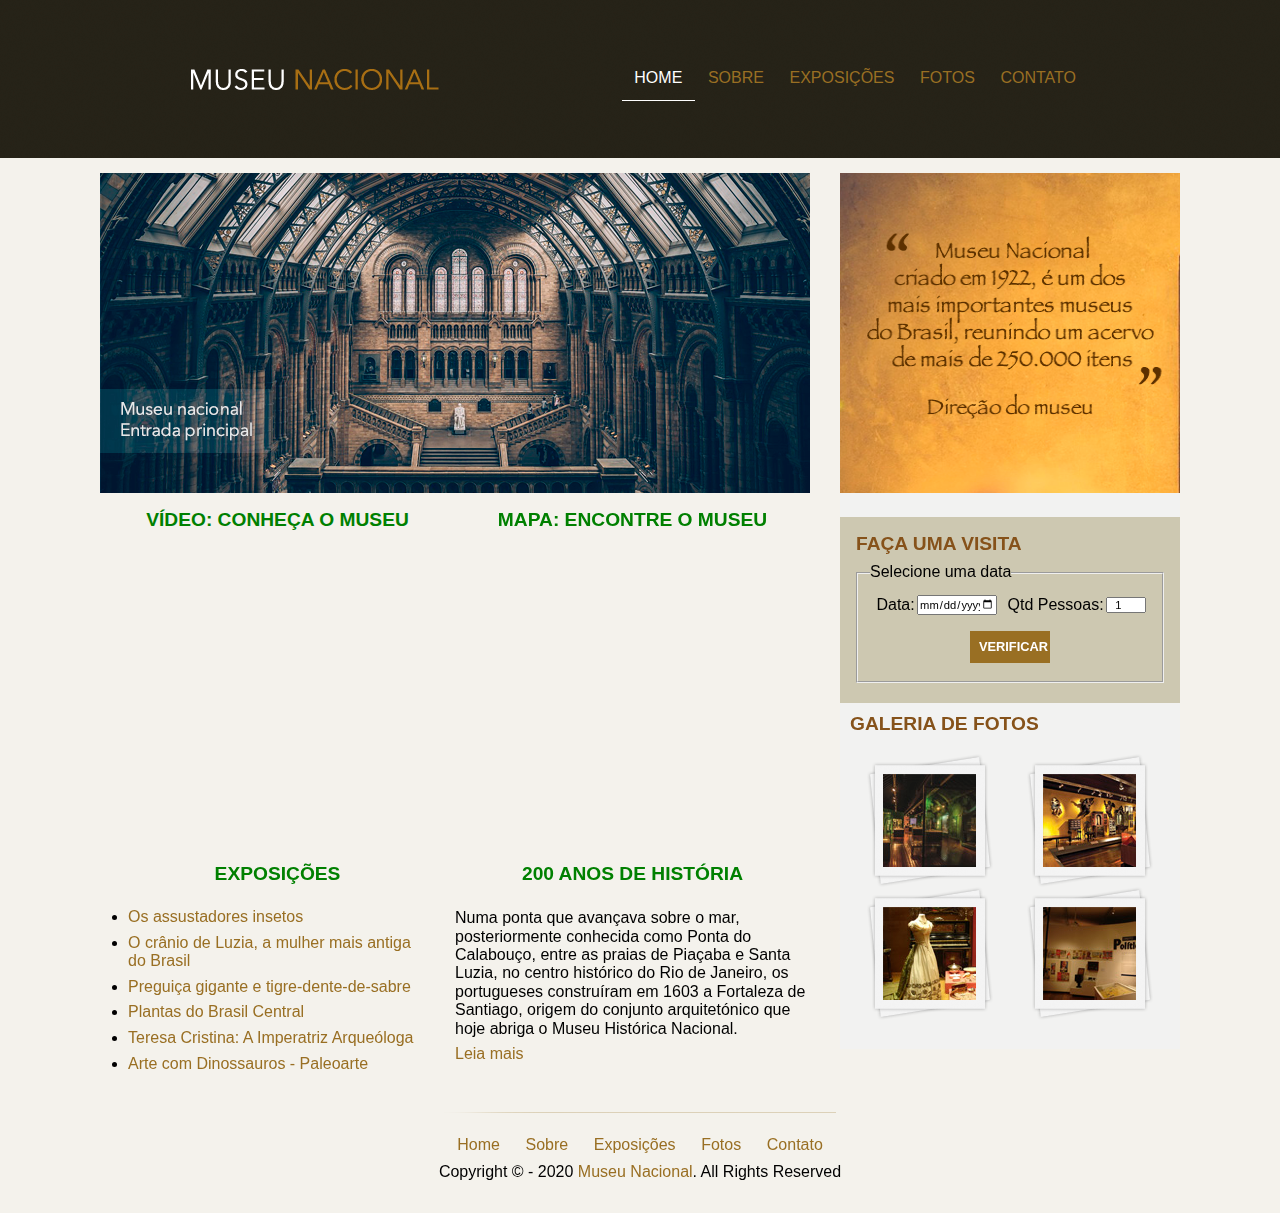
<file: index.html>
<!DOCTYPE html>

<html lang="pt-br">

    <head>
        <meta charset="UTF-8">
        <title>Museu Nacional</title>
        <link rel="stylesheet" type="text/css" href="css/main.css">
        <link rel="stylesheet" type="text/css" href="css/normalize.css">
		<!--[if lt IE 9]>
			<script src="js/shiv.js"></script>
		<![endif]-->
    </head>

    <body>

        <div id="container"> <!-- INICIO-CONTAINER -->

            <header> <!-- INICIO-HEADER -->
                <article>
                    <h1><a href=""><img src="img/logo.png" alt="Logo"></a></h1>
                </article>

                <nav>
                    <ul>
                        <li class="home"><a href="index.html">Home</a></li>
                        <li><a href="sobre.html">Sobre</a></li>
                        <li><a href="exposicoes.html">Exposições</a></li>
                        <li><a href="fotos.html">Fotos</a></li>
                        <li><a href="contato.html">Contato</a></li>
                    </ul>
                </nav>     
            </header> <!-- FIM-HEADER -->

            <div id="main"> <!-- INICIO-CONTEUDO-PRINCIPAL -->

                <section class="area-conteudo-1"> <!-- INICIO-AREA-CONTEUDO-1 -->
                    <article>
                        <img src="img/museu.png" alt="Museu" height="320">
                    </article>

                    <article class="conteudo-1-2">
                        <article>
                            <h2>Vídeo: conheça o museu</h2>
                            <iframe src="https://www.google.com/maps/embed?pb=!1m18!1m12!1m3!1d7526849.531713621!2d-45.892345291925025!3d-22.90527346175716!2m3!1f0!2f0!3f0!3m2!1i1024!2i768!4f13.1!3m3!1m2!1s0x0%3A0x4d11e9a933d38ce3!2sMuseu%20Nacional%20-%20UFRJ!5e0!3m2!1spt-BR!2sbr!4v1604514521495!5m2!1spt-BR!2sbr" frameborder="0" style="border:0;" allowfullscreen="" aria-hidden="false" tabindex="0"></iframe>
                            <h2>Exposições</h2>
                            <ul>
                                <li><a href="">Os assustadores insetos</a></li>
                                <li><a href="">O crânio de Luzia, a mulher mais antiga do Brasil</a></li>
                                <li><a href="">Preguiça gigante e tigre-dente-de-sabre</a></li>
                                <li><a href="">Plantas do Brasil Central</a></li>
                                <li><a href="">Teresa Cristina: A Imperatriz Arqueóloga</a></li>
                                <li><a href="">Arte com Dinossauros - Paleoarte</a></li>
                            </ul>
                        </article>

                        <article>
                            <h2>Mapa: encontre o museu</h2>
                            <iframe src="https://www.youtube.com/embed/RGUYb-hivrc" frameborder="0" allow="accelerometer; autoplay; clipboard-write; encrypted-media; gyroscope; picture-in-picture" allowfullscreen></iframe>
                            <h2>200 anos de história</h2>
                            <p style="margin-top: 0.5rem;">
                                Numa ponta que avançava sobre o mar, posteriormente conhecida como  Ponta do Calabouço, entre as praias de Piaçaba e Santa Luzia, no centro histórico do Rio de Janeiro, os portugueses construíram em 1603 a Fortaleza de Santiago, origem do conjunto arquitetónico que hoje abriga o Museu Histórica Nacional.
                                <a href="">Leia mais</a>
                            </p>
                        </article>
                    </article>
                </section> <!-- FIM-AREA-CONTEUDO-1 -->

                <aside class="area-conteudo-2"> <!-- INICIO-AREA-CONTEUDO-2 -->

                    <article>
                        <img src="img/depoimento.png" alt="Depoimento" height="320">
                    </article>

                    <article class="conteudo-2-2">
                        <h2>Faça uma visita</h2>
                        <form action="" name="formulario">
                            <fieldset>
                                <legend>Selecione uma data</legend>
                                <article>
                                    <label for="data">Data:</label>
                                    <input type="date" name="name" id="name" required>
                                </article>

                                <article>
                                    <label for="pessoas">Qtd Pessoas:</label>
                                    <input class="pessoas" type="number" name="pessoas" id="pessoas" value="1" min="1" required>
                                </article>

                                <article class="submit">
                                    <input class="" type="submit" name="verificar" value="Verificar" required size="1">
                                </article>
                            </fieldset>
                        </form>
                    </article>

                    <article class="conteudo-2-3">
                        <h2>Galeria de fotos</h2>
                        <article>
                            <article>
                                <img src="img/imagem1.jpg" alt="">
                            </article>

                            <article>
                                <img src="img/imagem2.jpg" alt="">
                            </article>

                            <article>
                                <img src="img/imagem3.jpg" alt="">
                            </article>

                            <article>
                                <img src="img/imagem4.jpg" alt="">
                            </article>
                        </article>
                    </article>

                </aside> <!-- FIM-AREA-CONTEUDO-2 -->

            </div> <!-- FIM-CONTEUDO-PRINCIPAL -->

            <footer class="rodape">
                <nav>
                    <ul>
                        <li><a href="index.html">Home</a></li>
                        <li><a href="sobre.html">Sobre</a></li>
                        <li><a href="exposicoes.html">Exposições</a></li>
                        <li><a href="fotos.html">Fotos</a></li>
                        <li><a href="contato.html">Contato</a></li>
                    </ul>
                </nav>
                <span>Copyright &copy - 2020 <span>Museu Nacional</span>. All Rights Reserved </span>
            </footer>

        </div> <!-- FIM-CONTAINER -->
        
    </body>

</html>
</file>
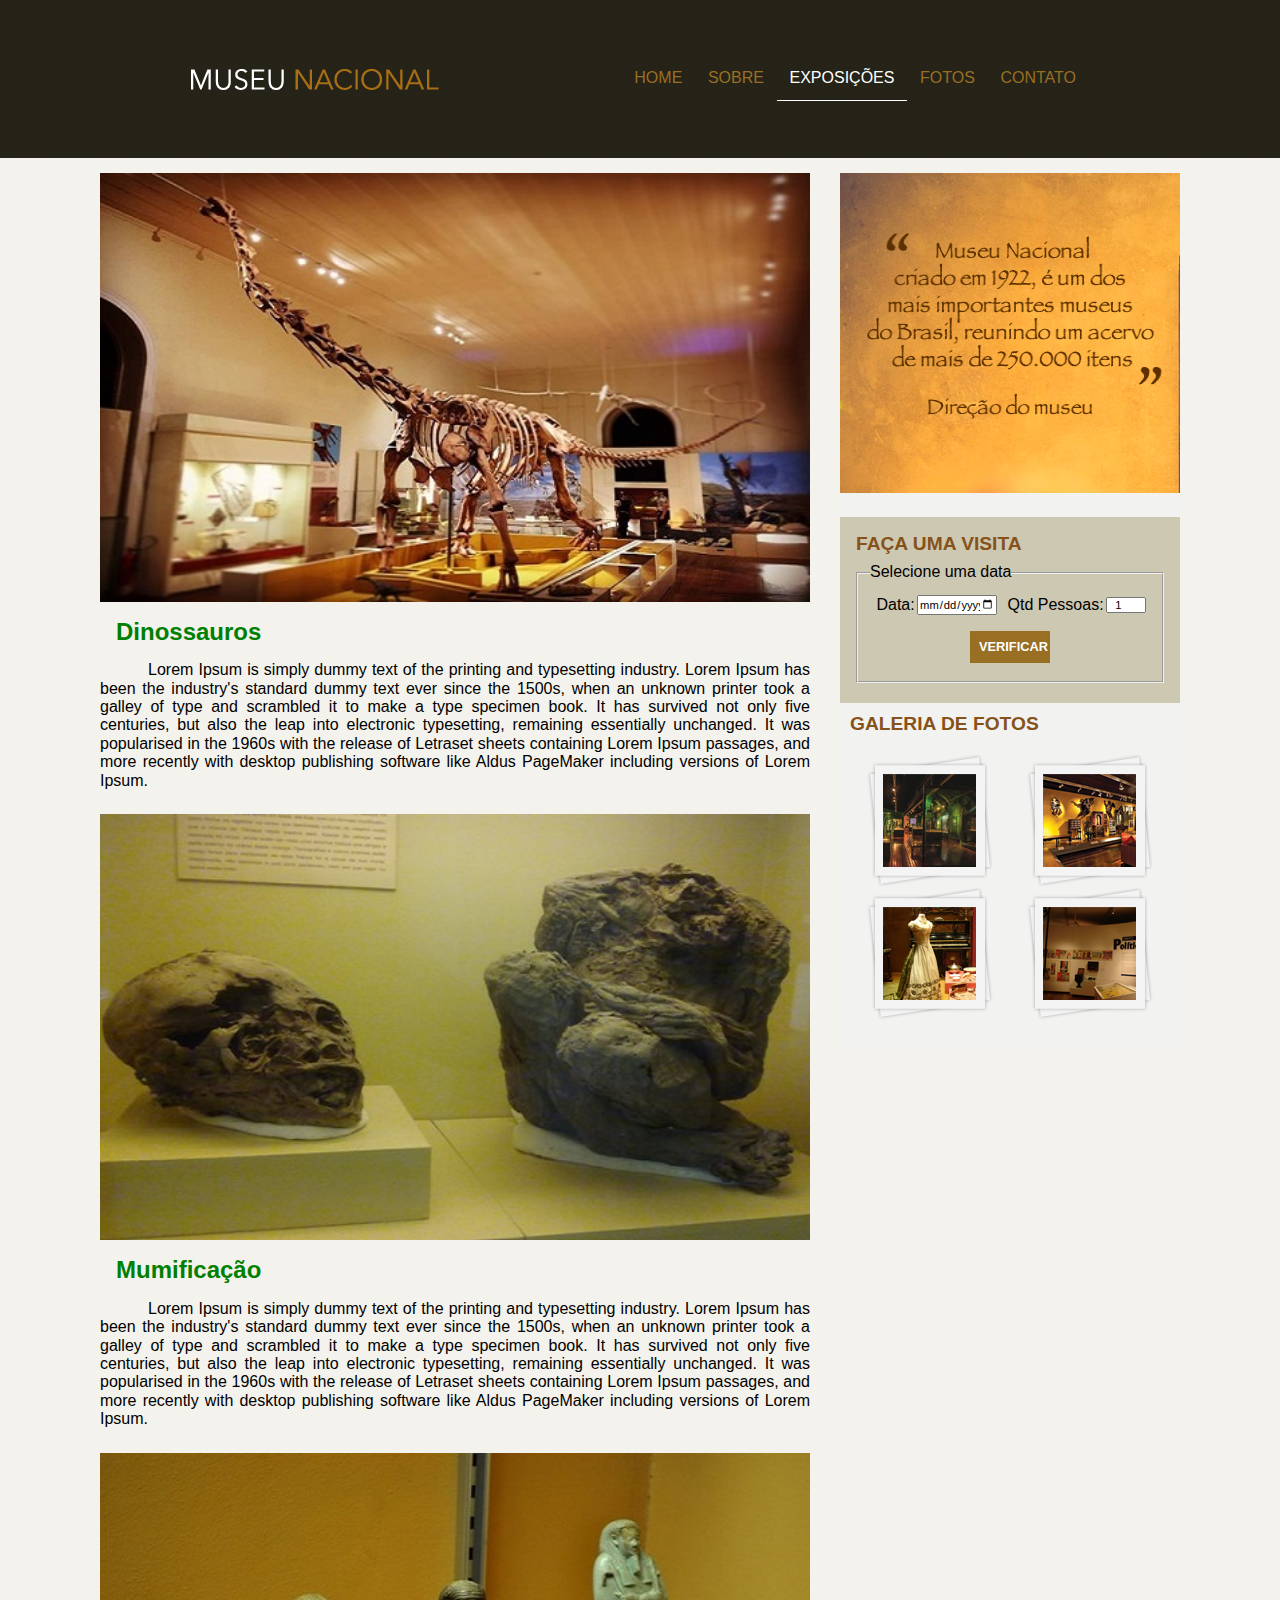
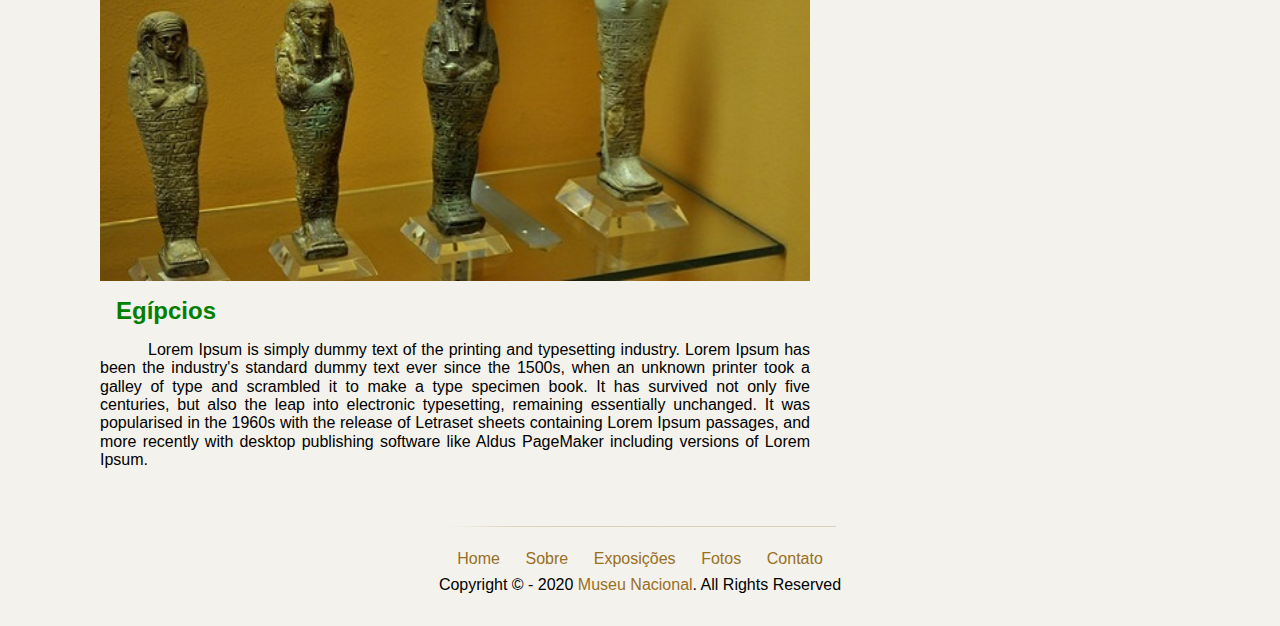
<file: exposicoes.html>
<!DOCTYPE html>

<html lang="pt-br">

    <head>
        <meta charset="UTF-8">
        <title>Museu Nacional - Expecições</title>
        <link rel="stylesheet" type="text/css" href="css/main.css">
        <link rel="stylesheet" type="text/css" href="css/normalize.css">
		<!--[if lt IE 9]>
			<script src="js/shiv.js"></script>
		<![endif]-->
    </head>

    <body>

        <div id="container"> <!-- INICIO-CONTAINER -->

            <header> <!-- INICIO-HEADER -->
                <article>
                    <h1><a href=""><img src="img/logo.png" alt="Logo"></a></h1>
                </article>

                <nav>
                    <ul>
                        <li><a href="index.html">Home</a></li>
                        <li><a href="sobre.html">Sobre</a></li>
                        <li class="exposicoes"><a href="exposicoes.html">Exposições</a></li>
                        <li><a href="fotos.html">Fotos</a></li>
                        <li><a href="contato.html">Contato</a></li>
                    </ul>
                </nav>     
            </header> <!-- FIM-HEADER -->

            <div id="main"> <!-- INICIO-CONTEUDO-PRINCIPAL -->

                <section class="area-exposicoes"> <!-- INICIO-EXPOSIÇÕES -->
                    <article>
                        <img src="img/exp01.jpg" alt="Dinossauros">
                        <h2>Dinossauros</h2>
                        <p>
                            Lorem Ipsum is simply dummy text of the printing and typesetting industry. Lorem Ipsum has been the industry's standard dummy text ever since the 1500s, when an unknown printer took a galley of type and scrambled it to make a type specimen book. It has survived not only five centuries, but also the leap into electronic typesetting, remaining essentially unchanged. It was popularised in the 1960s with the release of Letraset sheets containing Lorem Ipsum passages, and more recently with desktop publishing software like Aldus PageMaker including versions of Lorem Ipsum.
                        </p>
                    </article>

                    <article>
                        <img src="img/exp02.jpg" alt="Mumificação">
                        <h2>Mumificação</h2>
                        <p>
                            Lorem Ipsum is simply dummy text of the printing and typesetting industry. Lorem Ipsum has been the industry's standard dummy text ever since the 1500s, when an unknown printer took a galley of type and scrambled it to make a type specimen book. It has survived not only five centuries, but also the leap into electronic typesetting, remaining essentially unchanged. It was popularised in the 1960s with the release of Letraset sheets containing Lorem Ipsum passages, and more recently with desktop publishing software like Aldus PageMaker including versions of Lorem Ipsum.
                        </p>
                    </article>

                    <article>
                        <img src="img/exp03.jpg" alt="Egípcios">
                        <h2>Egípcios</h2>
                        <p>
                            Lorem Ipsum is simply dummy text of the printing and typesetting industry. Lorem Ipsum has been the industry's standard dummy text ever since the 1500s, when an unknown printer took a galley of type and scrambled it to make a type specimen book. It has survived not only five centuries, but also the leap into electronic typesetting, remaining essentially unchanged. It was popularised in the 1960s with the release of Letraset sheets containing Lorem Ipsum passages, and more recently with desktop publishing software like Aldus PageMaker including versions of Lorem Ipsum.
                        </p>
                    </article>
                </section> <!-- FIM-EXPOSIÇÕES --> 

                <aside class="area-conteudo-2"> <!-- INICIO-AREA-CONTEUDO-2 -->

                    <article>
                        <img src="img/depoimento.png" alt="Depoimento" height="320">
                    </article>

                    <article class="conteudo-2-2">
                        <h2>Faça uma visita</h2>
                        <form action="" name="formulario">
                            <fieldset>
                                <legend>Selecione uma data</legend>
                                <article>
                                    <label for="data">Data:</label>
                                    <input type="date" name="name" id="name" required>
                                </article>

                                <article>
                                    <label for="pessoas">Qtd Pessoas:</label>
                                    <input class="pessoas" type="number" name="pessoas" id="pessoas" value="1" min="1" required>
                                </article>

                                <article class="submit">
                                    <input class="" type="submit" name="verificar" value="Verificar" required size="1">
                                </article>
                            </fieldset>
                        </form>
                    </article>

                    <article class="conteudo-2-3">
                        <h2>Galeria de fotos</h2>
                        <article>
                            <article>
                                <img src="img/imagem1.jpg" alt="">
                            </article>

                            <article>
                                <img src="img/imagem2.jpg" alt="">
                            </article>

                            <article>
                                <img src="img/imagem3.jpg" alt="">
                            </article>

                            <article>
                                <img src="img/imagem4.jpg" alt="">
                            </article>
                        </article>
                    </article>

                </aside> <!-- FIM-AREA-CONTEUDO-2 -->

            </div> <!-- FIM-CONTEUDO-PRINCIPAL -->

            <footer class="rodape">
                <nav>
                    <ul>
                        <li><a href="index.html">Home</a></li>
                        <li><a href="sobre.html">Sobre</a></li>
                        <li><a href="exposicoes.html">Exposições</a></li>
                        <li><a href="fotos.html">Fotos</a></li>
                        <li><a href="contato.html">Contato</a></li>
                    </ul>
                </nav>
                <span>Copyright &copy - 2020 <span>Museu Nacional</span>. All Rights Reserved </span>
            </footer>

        </div> <!-- FIM-CONTAINER -->
        
    </body>

</html>
</file>
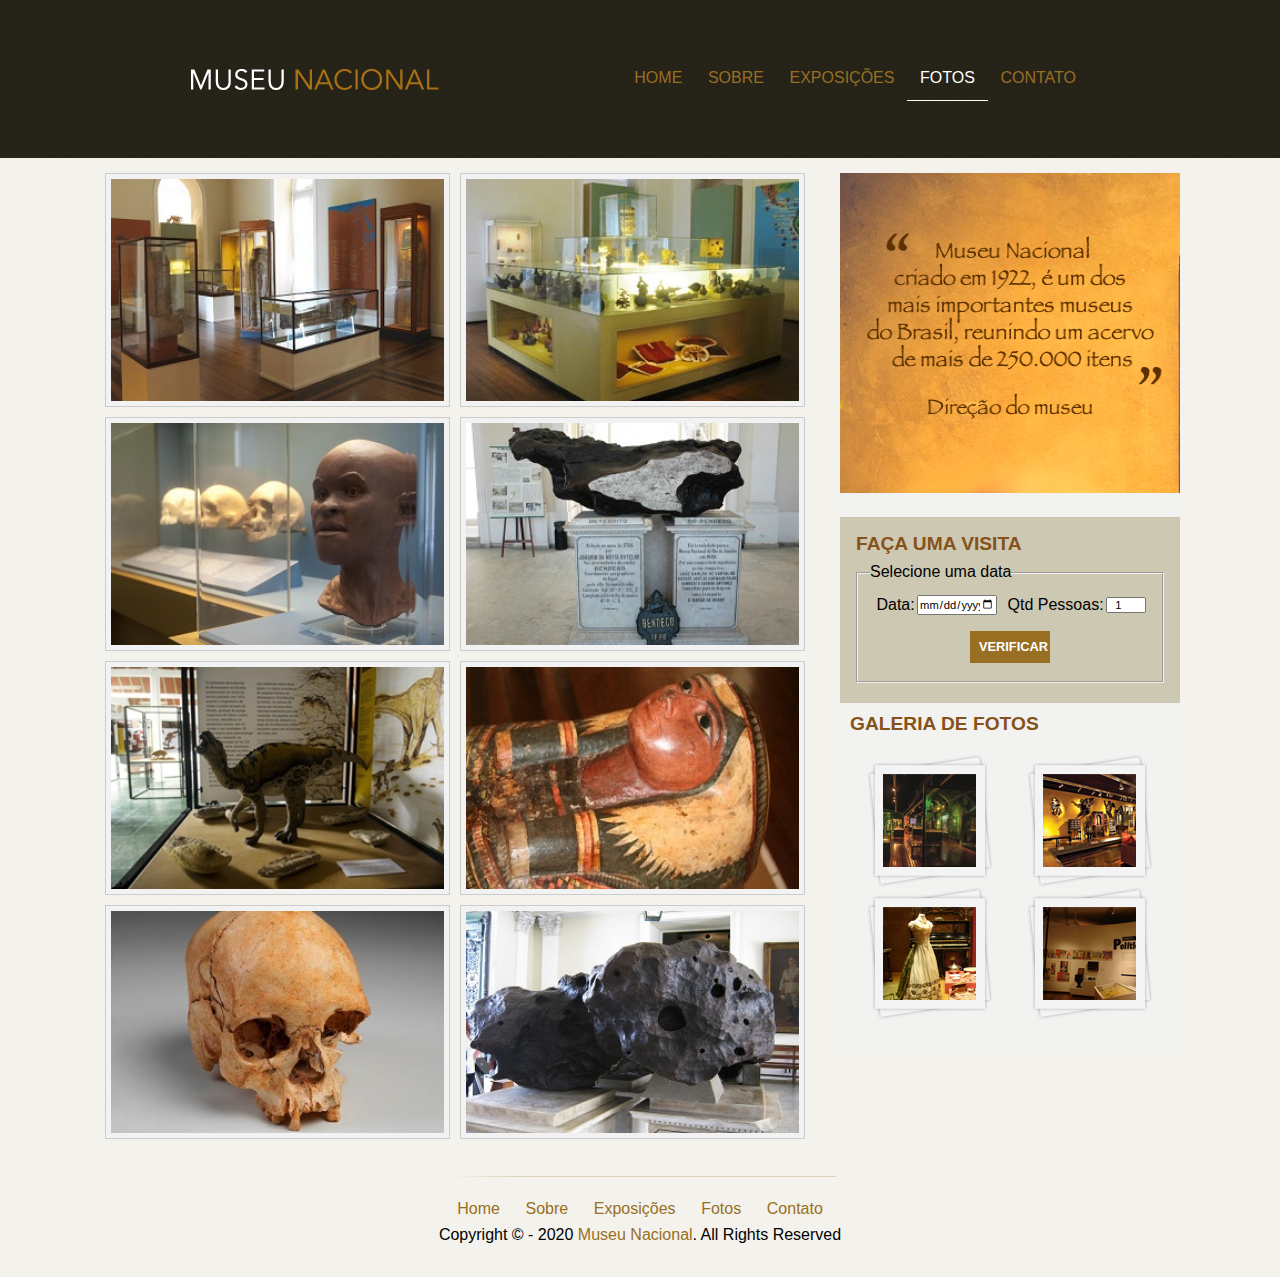
<file: fotos.html>
<!DOCTYPE html>

<html lang="pt-br">

    <head>
        <meta charset="UTF-8">
        <title>Museu Nacional - Fotos</title>
        <link rel="stylesheet" type="text/css" href="css/main.css">
        <link rel="stylesheet" type="text/css" href="css/normalize.css">
		<!--[if lt IE 9]>
			<script src="js/shiv.js"></script>
		<![endif]-->
    </head>

    <body>

        <div id="container"> <!-- INICIO-CONTAINER -->

            <header> <!-- INICIO-HEADER -->
                <article>
                    <h1><a href=""><img src="img/logo.png" alt="Logo"></a></h1>
                </article>

                <nav>
                    <ul>
                        <li><a href="index.html">Home</a></li>
                        <li><a href="sobre.html">Sobre</a></li>
                        <li><a href="exposicoes.html">Exposições</a></li>
                        <li class="fotos"><a href="fotos.html">Fotos</a></li>
                        <li><a href="contato.html">Contato</a></li>
                    </ul>
                </nav>     
            </header> <!-- FIM-HEADER -->

            <div id="main"> <!-- INICIO-CONTEUDO-PRINCIPAL -->

                <section class="area-fotos"> <!-- INICIO-FOTOS -->
                    <article>
                        <img style="margin-top: 0;" src="img/foto1.jpg" alt="">
                        <img style="margin-top: 0;" src="img/foto2.jpg" alt="">
                        <img src="img/foto3.jpg" alt="">
                        <img src="img/foto4.jpg" alt="">
                        <img src="img/foto5.jpg" alt="">
                        <img src="img/foto6.jpg" alt="">
                        <img src="img/foto7.jpg" alt="">
                        <img src="img/foto8.jpg" alt="">
                    </article>
                </section> <!-- FIM-FOTOS --> 

                <aside class="area-conteudo-2"> <!-- INICIO-AREA-CONTEUDO-2 -->

                    <article>
                        <img src="img/depoimento.png" alt="Depoimento" height="320">
                    </article>

                    <article class="conteudo-2-2">
                        <h2>Faça uma visita</h2>
                        <form action="" name="formulario">
                            <fieldset>
                                <legend>Selecione uma data</legend>
                                <article>
                                    <label for="data">Data:</label>
                                    <input type="date" name="name" id="name" required>
                                </article>

                                <article>
                                    <label for="pessoas">Qtd Pessoas:</label>
                                    <input class="pessoas" type="number" name="pessoas" id="pessoas" value="1" min="1" required>
                                </article>

                                <article class="submit">
                                    <input class="" type="submit" name="verificar" value="Verificar" required size="1">
                                </article>
                            </fieldset>
                        </form>
                    </article>

                    <article class="conteudo-2-3">
                        <h2>Galeria de fotos</h2>
                        <article>
                            <article>
                                <img src="img/imagem1.jpg" alt="">
                            </article>

                            <article>
                                <img src="img/imagem2.jpg" alt="">
                            </article>

                            <article>
                                <img src="img/imagem3.jpg" alt="">
                            </article>

                            <article>
                                <img src="img/imagem4.jpg" alt="">
                            </article>
                        </article>
                    </article>

                </aside> <!-- FIM-AREA-CONTEUDO-2 -->

            </div> <!-- FIM-CONTEUDO-PRINCIPAL -->

            <footer class="rodape">
                <nav>
                    <ul>
                        <li><a href="index.html">Home</a></li>
                        <li><a href="sobre.html">Sobre</a></li>
                        <li><a href="exposicoes.html">Exposições</a></li>
                        <li><a href="fotos.html">Fotos</a></li>
                        <li><a href="contato.html">Contato</a></li>
                    </ul>
                </nav>
                <span>Copyright &copy - 2020 <span>Museu Nacional</span>. All Rights Reserved </span>
            </footer>

        </div> <!-- FIM-CONTAINER -->
        
    </body>

</html>
</file>
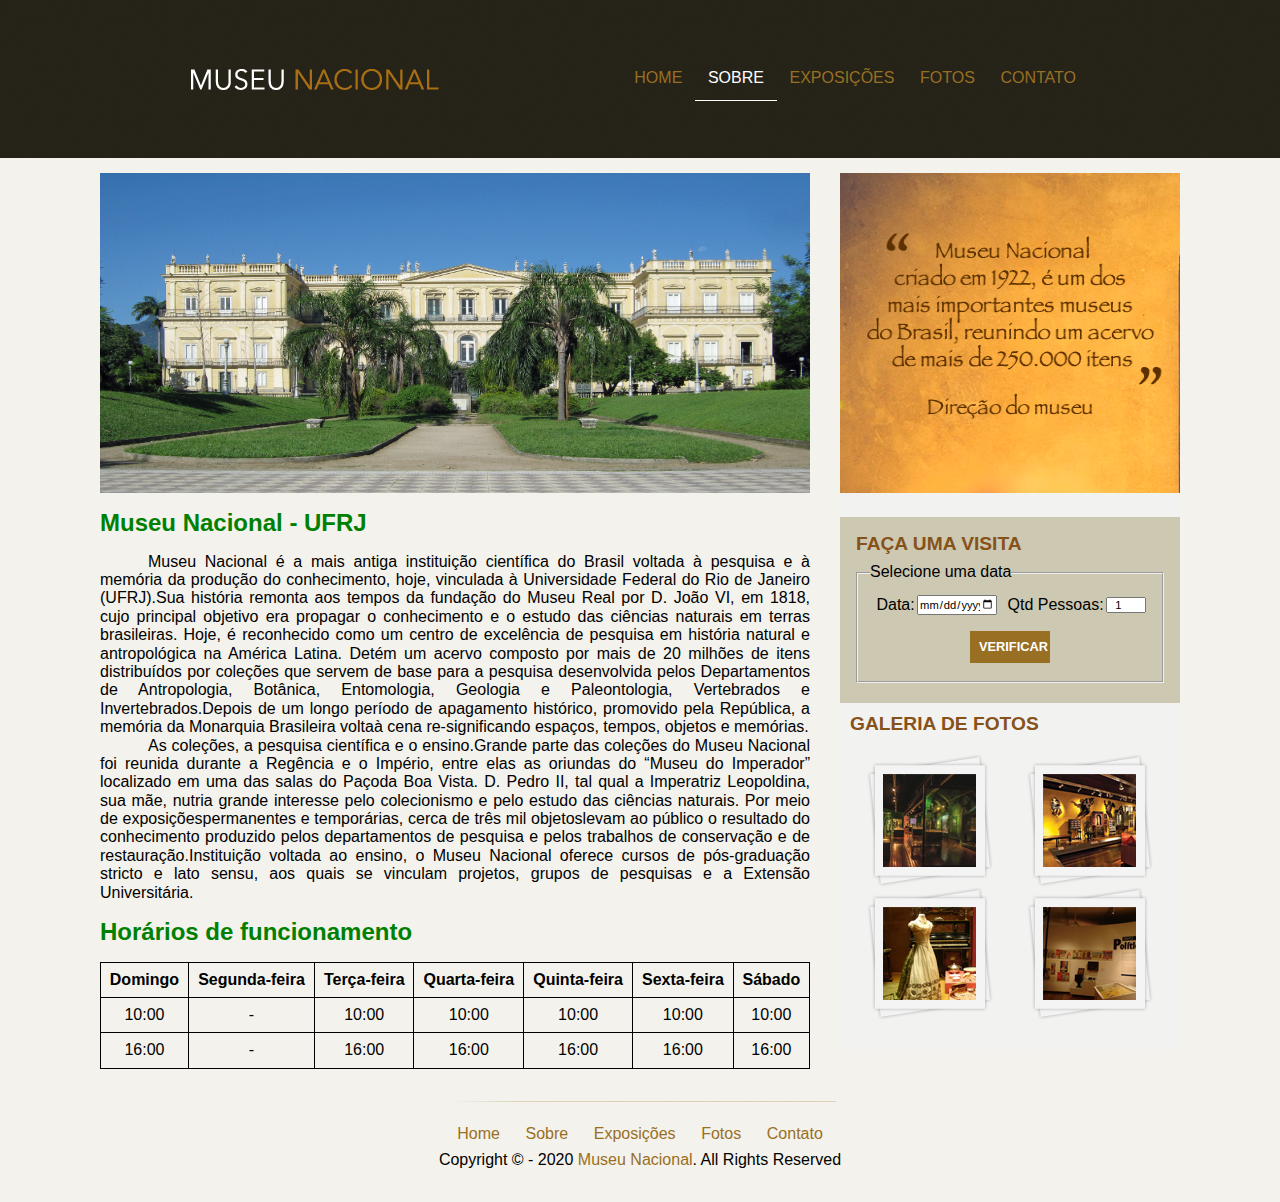
<file: sobre.html>
<!DOCTYPE html>

<html lang="pt-br">

    <head>
        <meta charset="UTF-8">
        <title>Museu Nacional - Sobre</title>
        <link rel="stylesheet" type="text/css" href="css/main.css">
        <link rel="stylesheet" type="text/css" href="css/normalize.css">
		<!--[if lt IE 9]>
			<script src="js/shiv.js"></script>
		<![endif]-->
    </head>

    <body>

        <div id="container"> <!-- INICIO-CONTAINER -->

            <header> <!-- INICIO-HEADER -->
                <article>
                    <h1><a href=""><img src="img/logo.png" alt="Logo"></a></h1>
                </article>

                <nav>
                    <ul>
                        <li><a href="index.html">Home</a></li>
                        <li class="sobre"><a href="sobre.html">Sobre</a></li>
                        <li><a href="exposicoes.html">Exposições</a></li>
                        <li><a href="fotos.html">Fotos</a></li>
                        <li><a href="contato.html">Contato</a></li>
                    </ul>
                </nav>     
            </header> <!-- FIM-HEADER -->

            <div id="main"> <!-- INICIO-CONTEUDO-PRINCIPAL -->

                <section class="area-sobre"> <!-- INICIO-SOBRE -->
                    <article class="img-museu">
                        <img src="img/museu1.jpg" alt="Museu Nacional UFRJ">
                    </article>

                    <article>
                        <h2>Museu Nacional - UFRJ</h2>
                        <p>
                            Museu Nacional é a mais antiga instituição científica do Brasil voltada à pesquisa e à memória da produção do conhecimento, hoje, vinculada à Universidade Federal do Rio de Janeiro (UFRJ).Sua história remonta aos tempos da fundação do Museu Real por D. João VI, em 1818, cujo principal objetivo era propagar o conhecimento e o estudo das ciências naturais em terras brasileiras. Hoje, é reconhecido como um centro de excelência de pesquisa em história natural e antropológica na América Latina. Detém um acervo composto por mais de 20 milhões de itens distribuídos por coleções que servem de base para a pesquisa desenvolvida pelos Departamentos de Antropologia, Botânica, Entomologia, Geologia e Paleontologia, Vertebrados e Invertebrados.Depois de um longo período de apagamento histórico, promovido pela República, a memória da Monarquia Brasileira voltaà cena re-significando espaços, tempos, objetos e memórias.
                        </p>
                        <p>
                            As coleções, a pesquisa científica e o ensino.Grande parte das coleções do Museu Nacional foi reunida durante a Regência e o Império, entre elas as oriundas do “Museu do Imperador” localizado em uma das salas do Paçoda Boa Vista. D. Pedro II, tal qual a Imperatriz Leopoldina, sua mãe, nutria grande interesse pelo colecionismo e pelo estudo das ciências naturais. Por meio de exposiçõespermanentes e temporárias, cerca de três mil objetoslevam ao público o resultado do conhecimento produzido pelos departamentos de pesquisa e pelos trabalhos de conservação e de restauração.Instituição voltada ao ensino, o Museu Nacional oferece cursos de pós-graduação stricto e lato sensu, aos quais se vinculam projetos, grupos de pesquisas e a Extensão Universitária.
                        </p>
                    </article>

                    <article class="tabela">
                        <h2>Horários de funcionamento</h2>
                        <table>
                            <thead>
                                <tr>
                                    <th>Domingo</th>
                                    <th>Segunda-feira</th>
                                    <th>Terça-feira</th>
                                    <th>Quarta-feira</th>
                                    <th>Quinta-feira</th>
                                    <th>Sexta-feira</th>
                                    <th>Sábado</th>
                                </tr>
                            </thead>

                            <tbody>
                                <tr>
                                    <td>10:00</td>
                                    <td>-</td>
                                    <td>10:00</td>
                                    <td>10:00</td>
                                    <td>10:00</td>
                                    <td>10:00</td>
                                    <td>10:00</td>
                                </tr>

                                <tr>
                                    <td>16:00</td>
                                    <td>-</td>
                                    <td>16:00</td>
                                    <td>16:00</td>
                                    <td>16:00</td>
                                    <td>16:00</td>
                                    <td>16:00</td>
                                </tr>
                                
                            </tbody>
                        </table>
                    </article>
                </section> <!-- FIM-SOBRE -->

                <aside class="area-conteudo-2"> <!-- INICIO-AREA-CONTEUDO-2 -->

                    <article>
                        <img src="img/depoimento.png" alt="Depoimento" height="320">
                    </article>

                    <article class="conteudo-2-2">
                        <h2>Faça uma visita</h2>
                        <form action="" name="formulario">
                            <fieldset>
                                <legend>Selecione uma data</legend>
                                <article>
                                    <label for="data">Data:</label>
                                    <input type="date" name="name" id="name" required>
                                </article>

                                <article>
                                    <label for="pessoas">Qtd Pessoas:</label>
                                    <input class="pessoas" type="number" name="pessoas" id="pessoas" value="1" min="1" required>
                                </article>

                                <article class="submit">
                                    <input class="" type="submit" name="verificar" value="Verificar" required size="1">
                                </article>
                            </fieldset>
                        </form>
                    </article>

                    <article class="conteudo-2-3">
                        <h2>Galeria de fotos</h2>
                        <article>
                            <article>
                                <img src="img/imagem1.jpg" alt="">
                            </article>

                            <article>
                                <img src="img/imagem2.jpg" alt="">
                            </article>

                            <article>
                                <img src="img/imagem3.jpg" alt="">
                            </article>

                            <article>
                                <img src="img/imagem4.jpg" alt="">
                            </article>
                        </article>
                    </article>

                </aside> <!-- FIM-AREA-CONTEUDO-2 -->

            </div> <!-- FIM-CONTEUDO-PRINCIPAL -->

            <footer class="rodape">
                <nav>
                    <ul>
                        <li><a href="index.html">Home</a></li>
                        <li><a href="sobre.html">Sobre</a></li>
                        <li><a href="exposicoes.html">Exposições</a></li>
                        <li><a href="fotos.html">Fotos</a></li>
                        <li><a href="contato.html">Contato</a></li>
                    </ul>
                </nav>
                <span>Copyright &copy - 2020 <span>Museu Nacional</span>. All Rights Reserved </span>
            </footer>

        </div> <!-- FIM-CONTAINER -->
        
    </body>

</html>
</file>
<file: css/main.css>
/********************************************************************************
    FORMATAÇÕES-PADRÕES
*********************************************************************************/

*{
    padding: 0;
    margin: 0;
    box-sizing: border-box;
}

#container{
    margin: 0 auto;
    width: 100%;
    max-width: 67.5rem;
    min-width: 58rem;
    font-family: 'Segoe UI', Tahoma, Geneva, Verdana, sans-serif;
}

body{
    background: #F4F2EC url(../img/fundo.png) repeat-x top left;
}

ul{
    list-style: none;
}

a{
    display: block;
    text-decoration: none;
}

/********************************************************************************
    MARCANDO-PÁGINA
*********************************************************************************/
#container header .home a,
#container header .sobre a,
#container header .exposicoes a,
#container header .fotos a,
#container header .contato a{
    color: #FFF;
    border-bottom: 1px solid #FFF;
}

/********************************************************************************
    HEADER
*********************************************************************************/

header{
    display: flex;
    justify-content: space-around;
    align-items: center;
    height: 158px;
}

nav li{
    float: left;
}

header nav li a{
    padding: 0.8rem;
}

header nav li a:active, a:visited, a:link{
    color: #996f23;
}

header nav li{
    text-transform: uppercase;
    font-weight: 500;
}

header nav li a:hover{
    color: #FFF;
    border-bottom: 1px solid #FFF;
}

img{
    width: 100%;
}

/********************************************************************************
    CONTEUDO-PRINCIPAL
*********************************************************************************/
#main{
    display: flex;
    justify-content: space-between;
    align-items: flex-start;
}

.area-conteudo-1, .area-sobre, .area-exposicoes, .area-fotos, .area-contato{
    display: flex;
    flex-shrink: 1;
    flex-wrap: wrap;
    flex-basis: 710px;
    justify-content: space-between;
    margin: 15px 30px 0 0;
}

/********************************************************************************
    AREA-CONTEUDO-1
*********************************************************************************/

section.area-conteudo-1 h2{
    text-transform: uppercase;
    font-size: 1.2rem;
    padding: 1rem 0;
    text-align: center;
    color: green;
}

section.area-conteudo-1 h2:hover{
    color: #996f23;
}

section.area-conteudo-1 ul{
    list-style-type: disc;
    padding: 0 1.75rem;
}

section.area-conteudo-1 a{
    color: #996f23;
    margin: 0.45rem 0;
    font-weight: 500;
}

section.area-conteudo-1 a:hover{
    color: green;
    text-decoration: underline;
}

section.area-conteudo-1 article{
    display: flex;
    flex-direction: column;
}

section.area-conteudo-1 .conteudo-1-2{
    display: flex;
    flex-direction: row;
    flex-grow: 1;
}

section.area-conteudo-1 .conteudo-1-2 article{
    display: flex;
    flex-grow: 1;
    width: 250px;
}

section.area-conteudo-1 .conteudo-1-2 iframe{
    height: 300px;
    padding: 1rem;
}


/********************************************************************************
    AREA-CONTEUDO-2
*********************************************************************************/

aside.area-conteudo-2{
    background-color: #F1F1F1F1;
    display: flex;
    flex-direction: column;
    flex-shrink: 1;
    flex-basis: 340px;
    margin-top: 15px;
}

aside.area-conteudo-2 .conteudo-2-2{
    padding: 1rem;
    margin-top: 1.25rem;
    background-color: #CDC8B1;
}

aside.area-conteudo-2 h2{
    text-transform: uppercase;
    font-size: 1.2rem;
    color: #86521a;
}

aside.area-conteudo-2 form{
    display: flex;
}

aside.area-conteudo-2 form fieldset{
    display: flex;
    flex-grow: 1;
    flex-wrap: wrap;
    margin: 0.5rem 0 0.2rem 0;
}

aside.area-conteudo-2 .conteudo-2-2 label{
    margin: 0 0.15rem;
}

aside.area-conteudo-2 .conteudo-2-2 form article{
    display: flex;
    justify-content: center;
    align-items: center;
    flex-grow: 1;
    padding: 0.5rem 0;
}

aside.area-conteudo-2 .conteudo-2-2 form input:not(.pessoas){
    width: 5rem;
}

aside.area-conteudo-2 .conteudo-2-2 form .pessoas{
    width: 2.5rem;
}

aside.area-conteudo-2 .conteudo-2-2 form input{
    font-size: 0.7rem;
    text-align: center;
}

aside.area-conteudo-2 .conteudo-2-2 .submit input{
    padding: 0.5rem;
    font-size: 0.8rem;
    font-weight: 600;
    background-color: #996f23;
    color: #FFF;
    text-transform: uppercase;
    border: 1px solid #996f23;
    cursor: pointer;
}

aside.area-conteudo-2 .conteudo-2-2 .submit input:hover{
    border: 1px solid #996f23;
    background-color: #FFF;
    color: #996f23;
}

aside.area-conteudo-2 .conteudo-2-3{
    padding: 10px;
}

aside.area-conteudo-2 .conteudo-2-3 article{
    display: flex;
    flex-wrap: wrap;
    justify-content: space-around;
    padding: 1.2rem 0;
}

aside.area-conteudo-2 .conteudo-2-3 article article{
    background: url(../img/fundo-foto.png) no-repeat center;
    padding: 20px 16.6px 20px 16.5px;
}

/********************************************************************************
    SOBRE
*********************************************************************************/

.img-museu{
    display: flex;
    flex-grow: 1;
    height: 320px;
}

.tabela{
    display: flex;
    flex-grow: 1;
    flex-direction: column;
}

.area-sobre h2{
    padding: 1rem 0;
    color: green;
}

.area-sobre p{
    font-weight: 500;
    text-indent: 3rem;
    text-align: justify;
}

.area-sobre table,td,th{
    border-collapse: collapse;
    border: 1px solid black;
}

.area-sobre td,th{
    padding: 0.5rem;
    text-align: center;
}

/********************************************************************************
    EXPOSIÇÕES
*********************************************************************************/

.area-exposicoes article{
    display: flex;
    flex-direction: column;
    flex-grow: 1;
}

.area-exposicoes h2{
    color: green;
    padding: 1rem;
}

.area-exposicoes p{
    padding-bottom: 1.5rem;
    font-weight: 500;
    text-indent: 3rem;
    text-align: justify;
}

/********************************************************************************
    FOTOS
*********************************************************************************/

.area-fotos article{
    display: flex;
    flex-wrap: wrap;
    justify-content: center;
    min-width: 645px;
}

.area-fotos img{
    display: flex;
    flex: 1 1 300px;
    padding: 5px;
    margin: 5px;
    border: 1px solid #CCC;
    background-color: #F2F2F2;
}

/********************************************************************************
    RODAPE
*********************************************************************************/

.rodape{
    display: flex;
    flex-direction: column;
    align-items: center;
    justify-content: space-around;
    padding: 2rem 0;
    font-weight: 500;
}

.rodape nav{
    background: url(../img/fundo-rodape.png) repeat-x top left;
    padding-top: 1rem;
}

.rodape a{
    padding: 0.5rem;
    margin: 0 0.3rem;
}

.rodape a:hover{
    text-decoration: underline;
    color: green;
}

.rodape span span{
    color: #996f23;
}
</file>
